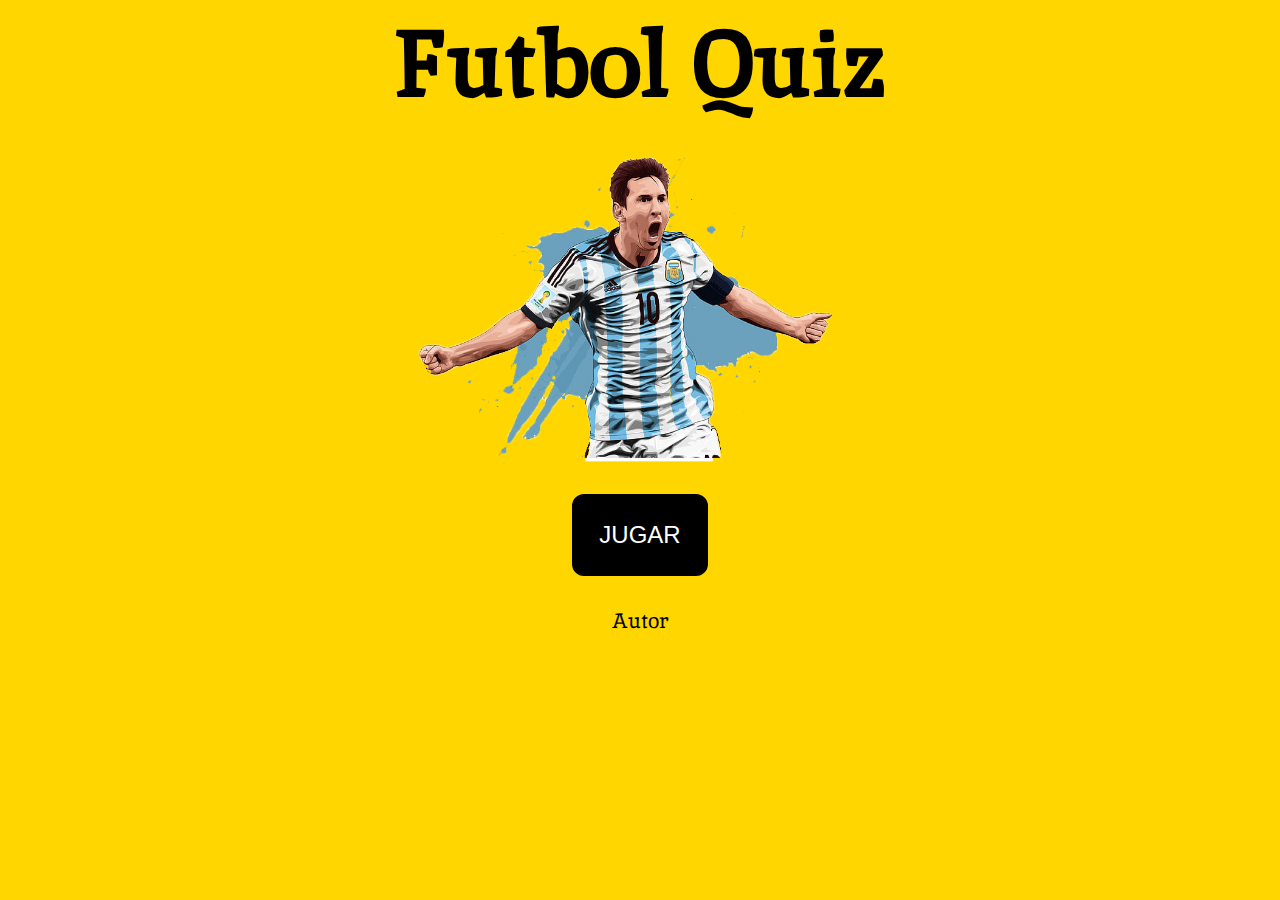
<file: index.html>
<html lang="en">
  <head>
    <meta charset="UTF-8" />
    <meta http-equiv="X-UA-Compatible" content="IE=edge" />
    <meta name="viewport" content="width=device-width, initial-scale=1.0" />
    <link rel="preconnect" href="https://fonts.googleapis.com" />
    <link rel="preconnect" href="https://fonts.gstatic.com" crossorigin />
    <link
      href="https://fonts.googleapis.com/css2?family=Inika:wght@700&display=swap"
      rel="stylesheet"
    />
    <link rel="stylesheet" href="style/style.css" />
    <title>Futbol Quiz</title>
  </head>
  <body>
    <!-- Texto de inicio -->
    <div class="textoInicio">
      <h1>Futbol Quiz</h1>
    </div>

    <!-- Imagen -->
    <div class="divImagen">
      <img src="img/messifondo.png" alt="" id="messi" />
    </div>

    <!-- Boton para jugar -->
    <div class="divJugar">
      <button class="idJugar">
        <a href="html/quiz.html" id="textoJugar">JUGAR</a>
      </button>
    </div>

    <a href="https://github.com/tommiramone" id="autor">Autor</a>
  </body>
</html>
</file>
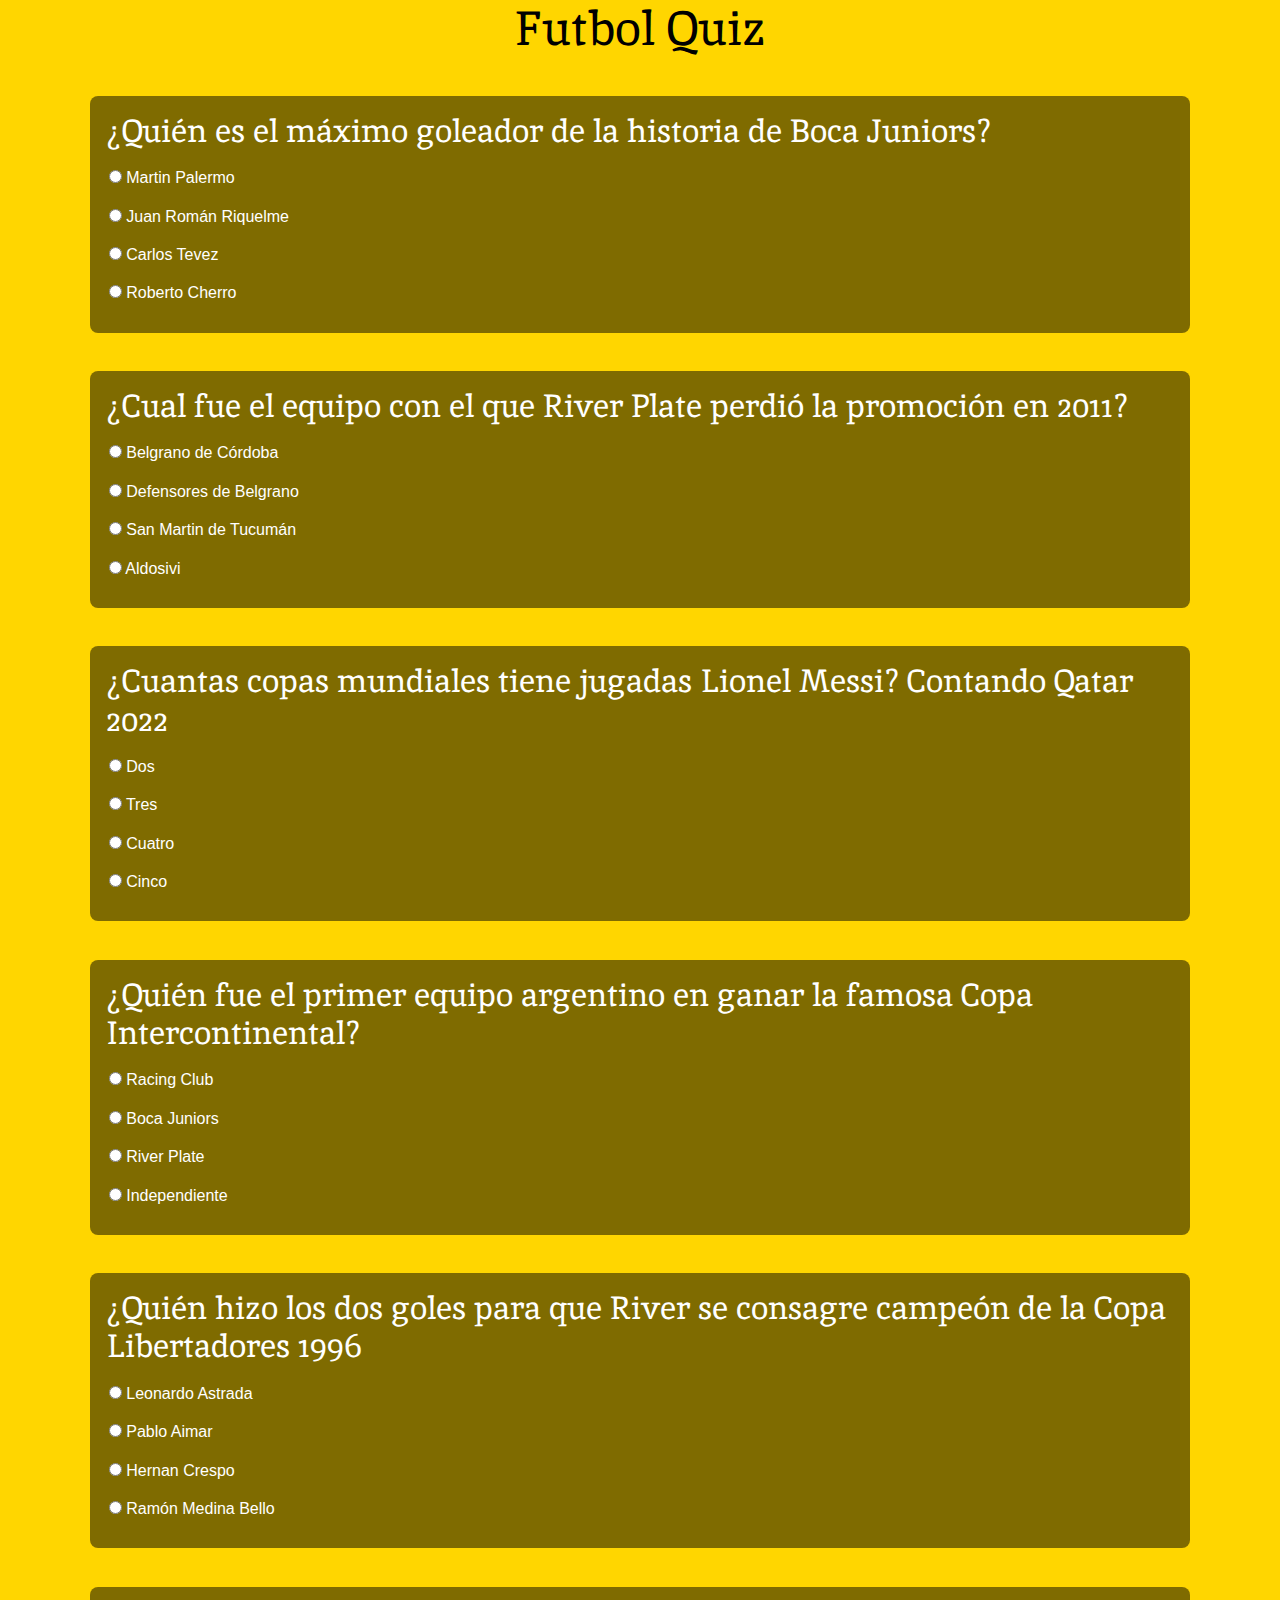
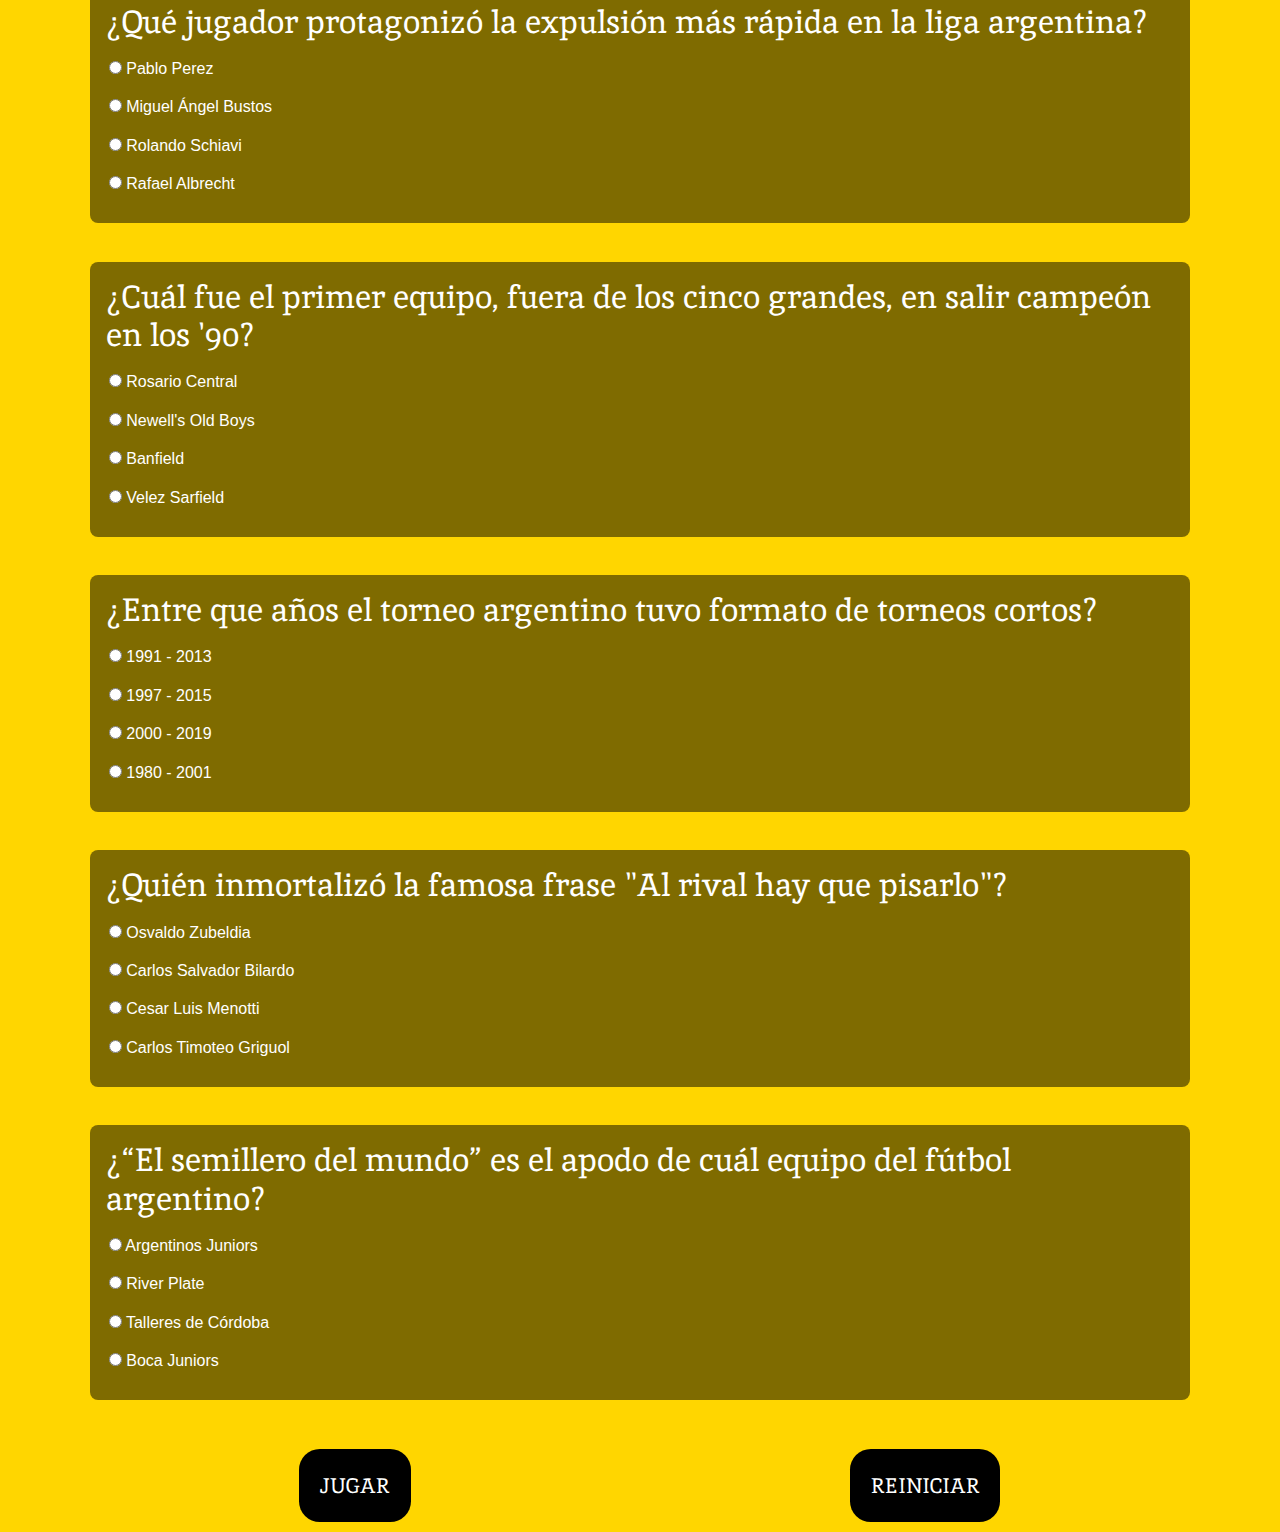
<file: html/quiz.html>
<html lang="en">
  <head>
    <meta charset="UTF-8" />
    <meta http-equiv="X-UA-Compatible" content="IE=edge" />
    <meta name="viewport" content="width=device-width, initial-scale=1.0" />
    <link
      href="https://fonts.googleapis.com/css2?family=Inika:wght@700&display=swap"
      rel="stylesheet"
    />
    <link
      rel="stylesheet"
      href="https://cdn.jsdelivr.net/npm/bootstrap@4.4.1/dist/css/bootstrap.min.css"
      integrity="sha384-Vkoo8x4CGsO3+Hhxv8T/Q5PaXtkKtu6ug5TOeNV6gBiFeWPGFN9MuhOf23Q9Ifjh"
      crossorigin="anonymous"
    />
    <link rel="stylesheet" href="../style/style.css" />

    <title>Futbol Quiz</title>
  </head>
  <body>
    <div>
      <a href="../index.html" ><h1 class="textoJuego">Futbol Quiz</h1></a>
    </div>

    <!-- PREGUNTA 1 -->
    <div class="pregunta">
      <h2 id="enunciado">
        ¿Quién es el máximo goleador de la historia de Boca Juniors?
      </h2>
      <form action="" class="formPregunta">
        <label for="opcion1" id="opcion">
          <input type="radio" name="opcion1" id="op" value="Martin Palermo" /> Martin Palermo
        </label>
        <label for="opcion2" id="opcion">
          <input type="radio" name="opcion1" id="opcion2" value="Juan Roman Riquelme" /> Juan Román Riquelme
        </label>
        <label for="opcion3" id="opcion">
          <input type="radio" name="opcion1" id="opcion3" value="Carlos Tevez" /> Carlos Tevez
        </label>
        <label for="opcion4" id="opcion">
          <input type="radio" name="opcion1" id="opcion4" value="Roberto Cherro"/> Roberto Cherro
        </label>
      </form>
    </div>

    <!-- PREGUNTA 2 -->
    <div class="pregunta">
      <h2 id="enunciado">¿Cual fue el equipo con el que River Plate perdió la promoción en 2011?</h2>
      <form action="" class="formPregunta">
        <label for="opcion1" id="opcion">
          <input type="radio" name="opcion2" value="Belgrano de Córdoba" /> Belgrano de Córdoba
        </label>
        <label for="opcion2" id="opcion">
          <input type="radio" name="opcion2" value="Defensores de Belgrano" /> Defensores de Belgrano
        </label>
        <label for="opcion3" id="opcion">
          <input type="radio" name="opcion2" value="San Martín de Tucumán" /> San Martin de Tucumán
        </label>
        <label for="opcion4" id="opcion">
          <input type="radio" name="opcion2" value="Aldosivi"/> Aldosivi
        </label>
      </form>
    </div>

    <!-- PREGUNTA 3 -->
    <div class="pregunta">
      <h2 id="enunciado">¿Cuantas copas mundiales tiene jugadas Lionel Messi? Contando Qatar 2022</h2>
      <form action="" class="formPregunta">
        <label for="opcion1" id="opcion">
          <input type="radio" name="opcion3" value="Dos" /> Dos
        </label>
        <label for="opcion2" id="opcion">
          <input type="radio" name="opcion3" value="Tres"/> Tres
        </label>
        <label for="opcion3" id="opcion">
          <input type="radio" name="opcion3" value="Cuatro" /> Cuatro
        </label>
        <label for="opcion4" id="opcion">
          <input type="radio" name="opcion3" value="Cinco"/> Cinco
        </label>
      </form>
    </div>

    <!-- PREGUNTA 4 -->
    <div class="pregunta">
      <h2 id="enunciado"> ¿Quién fue el primer equipo argentino en ganar la famosa Copa Intercontinental?</h2>
      <form action="" class="formPregunta">
        <label for="opcion1" id="opcion">
          <input type="radio" name="opcion4" value="Racing Club" /> Racing Club
        </label>
        <label for="opcion2" id="opcion">
          <input type="radio" name="opcion4" value="Boca Juniors" /> Boca Juniors
        </label>
        <label for="opcion3" id="opcion">
          <input type="radio" name="opcion4" value="River Plate" /> River Plate
        </label>
        <label for="opcion4" id="opcion">
          <input type="radio" name="opcion4" value="Independiente"/> Independiente 
        </label>
      </form>
    </div>

    <!-- PREGUNTA 5 -->
    <div class="pregunta">
      <h2 id="enunciado">¿Quién hizo los dos goles para que River se consagre campeón de la Copa Libertadores 1996</h2>
      <form action="" class="formPregunta">
        <label for="opcion1" id="opcion">
          <input type="radio" name="opcion5" value="Leonardo Astrada" /> Leonardo Astrada  
        </label>
        <label for="opcion2" id="opcion">
          <input type="radio" name="opcion5" value="Pablo Aimar" /> Pablo Aimar
        </label>
        <label for="opcion3" id="opcion">
          <input type="radio" name="opcion5" value="Hernan Crespo" /> Hernan Crespo
        </label>
        <label for="opcion4" id="opcion">
          <input type="radio" name="opcion5" value="Ramón Medina Bello" /> Ramón Medina Bello
        </label>
      </form>
    </div>

    <!-- PREGUNTA 6 -->
    <div class="pregunta">
      <h2 id="enunciado">¿Qué jugador protagonizó la expulsión más rápida en la liga argentina?</h2>
      <form action="" class="formPregunta">
        <label for="opcion1" id="opcion">
          <input type="radio" name="opcion6" value="Pablo Perez" /> Pablo Perez
        </label>
        <label for="opcion2" id="opcion">
          <input type="radio" name="opcion6" value="Miguel Ángel Bustos" /> Miguel Ángel Bustos
        </label>
        <label for="opcion3" id="opcion">
          <input type="radio" name="opcion6" value="Rolando Schiavi" /> Rolando Schiavi
        </label>
        <label for="opcion4" id="opcion">
          <input type="radio" name="opcion6" value="Rafael Albrecht" /> Rafael Albrecht
        </label>
      </form>
    </div>

    <!-- PREGUNTA 7 -->
    <div class="pregunta">
      <h2 id="enunciado">¿Cuál fue el primer equipo, fuera de los cinco grandes, en salir campeón en los '90?</h2>
      <form action="" class="formPregunta">
        <label for="opcion1" id="opcion">
          <input type="radio" name="opcion7" value="Rosario Central" /> Rosario Central
        </label>
        <label for="opcion2" id="opcion">
          <input type="radio" name="opcion7" value="Newell's Old Boys" /> Newell's Old Boys
        </label>
        <label for="opcion3" id="opcion">
          <input type="radio" name="opcion7" value="Banfield" /> Banfield
        </label>
        <label for="opcion4" id="opcion">
          <input type="radio" name="opcion7" value="Velez Sarfield" /> Velez Sarfield
        </label>
      </form>
    </div>

    <!-- PREGUNTA 8 -->
    <div class="pregunta">
      <h2 id="enunciado">¿Entre que años el torneo argentino tuvo formato de torneos cortos?</h2>
      <form action="" class="formPregunta">
        <label for="opcion1" id="opcion">
          <input type="radio" name="opcion8" value="1991-2013"/> 1991 - 2013 
        </label>
        <label for="opcion2" id="opcion">
          <input type="radio" name="opcion8" value="1997-2015" /> 1997 - 2015
        </label>
        <label for="opcion3" id="opcion">
          <input type="radio" name="opcion8" value="2000-2019"/> 2000 - 2019
        </label>
        <label for="opcion4" id="opcion">
          <input type="radio" name="opcion8" value="1980-2001"/> 1980 - 2001
        </label>
      </form>
    </div>

    <!-- PREGUNTA 9 -->
    <div class="pregunta">
      <h2 id="enunciado">¿Quién inmortalizó la famosa frase "Al rival hay que pisarlo"? </h2>
      <form action="" class="formPregunta">
        <label for="opcion1" id="opcion">
          <input type="radio" name="opcion9" value="Osvaldo Zubeldia" /> Osvaldo Zubeldia
        </label>
        <label for="opcion2" id="opcion">
          <input type="radio" name="opcion9" value="Carlos Salvador Bilardo" /> Carlos Salvador Bilardo
        </label>
        <label for="opcion3" id="opcion">
          <input type="radio" name="opcion9" value="Cesar Luis Menotti"/> Cesar Luis Menotti
        </label>
        <label for="opcion4" id="opcion">
          <input type="radio" name="opcion9" value="Carlos Timoteo Griguol"/> Carlos Timoteo Griguol
        </label>
      </form>
    </div>

    <!-- PREGUNTA 10 -->
    <div class="pregunta">
      <h2 id="enunciado">¿“El semillero del mundo” es el apodo de cuál equipo del fútbol argentino?</h2>
      <form action="" class="formPregunta">
        <label for="opcion1" id="opcion">
          <input type="radio" name="opcion10" value="Argentinos Juniors"/> Argentinos Juniors
        </label>
        <label for="opcion2" id="opcion">
          <input type="radio" name="opcion10" value="River Plate" /> River Plate
        </label>
        <label for="opcion3" id="opcion">
          <input type="radio" name="opcion10" value="Talleres de Córdoba"/> Talleres de Córdoba
        </label>
        <label for="opcion4" id="opcion">
          <input type="radio" name="opcion10" value="Boca Juniors" /> Boca Juniors
        </label>
      </form>
    </div>

    <!-- DIV PARA EL RESULTADO -->
    <div id="resultado">
      
    </div>

    <!-- BOTONES -->
    <div class="container botones">
      <div class="row">

        <div class="col">
            <div class="divJugar">
                <button class="reiniciar" id="botonJugar" value="JUGAR">
                    JUGAR
                </button>
            </div>
        </div>

        <div class="col">
            <div class="divJugar">
                <button class="reiniciar" >
                    <a href="quiz.html" id="reiniciar" >REINICIAR</a>
                </button>
            </div>
      </div>
    </div>

    <script src="../script/script.js"></script>
  </body>
</html>
</file>
<file: style/style.css>
* {
  margin: 0;
  padding: 0;
  list-style: none;
  text-decoration: none;
  border: none;
  outline: none;
}

a {
  color: white;
}
a:link, a:visited, a:active {
  color: white;
  text-decoration: none;
}

body {
  background-color: FFD600;
  font-family: "Inika", serif;
}
body .textoInicio {
  display: flex;
  flex-flow: column;
  text-align: center;
  font-size: 3em;
}
body .divImagen {
  display: flex;
  align-items: center;
  justify-content: center;
  padding: 2em;
}
body .divImagen #messi {
  width: 110%;
}
@media screen and (min-width: 960px) and (max-width: 1279px) {
  body .divImagen #messi {
    width: 70%;
  }
}
@media screen and (min-width: 1280px) and (max-width: 1919px) {
  body .divImagen #messi {
    width: 40%;
  }
}
body .divJugar {
  display: flex;
  align-items: center;
  justify-content: center;
}
body .divJugar .idJugar {
  padding: 1em;
  border: black solid 3px;
  background-color: black;
  border-radius: 0.5em;
  font-size: 1.5em;
}
body .divJugar .idJugar #textoJugar {
  color: white;
}
body .textoJuego {
  display: flex;
  flex-flow: column;
  text-align: center;
  font-size: 3em;
  font-family: "Inika", serif;
  color: black;
}
body .pregunta {
  background-color: rgba(0, 0, 0, 0.5);
  padding: 1em;
  margin: 3% 7%;
  border-radius: 0.5em;
}
body .pregunta #enunciado {
  margin-bottom: 0.4em;
  color: white;
  font-family: "Inika", serif;
}
body .pregunta .formPregunta {
  display: flex;
  flex-flow: column;
}
body .pregunta #opcion {
  padding: 0.2em;
  color: white;
  font-family: Arial, Helvetica, sans-serif;
}
body #resultado {
  font-family: "Inika", serif;
  text-align: center;
  font-size: 2em;
}
body .reiniciar {
  background-color: black;
  padding: 1em;
  border-radius: 1em;
  margin: 0.5em;
  font-size: 1.3em;
  color: white;
}
body .reiniciar #botonJugar {
  color: white;
}
body #autor {
  color: black;
  font-family: "Inika", serif;
  font-size: 1.3em;
  display: flex;
  justify-content: center;
  margin: 1.5em;
}/*# sourceMappingURL=style.css.map */
</file>
